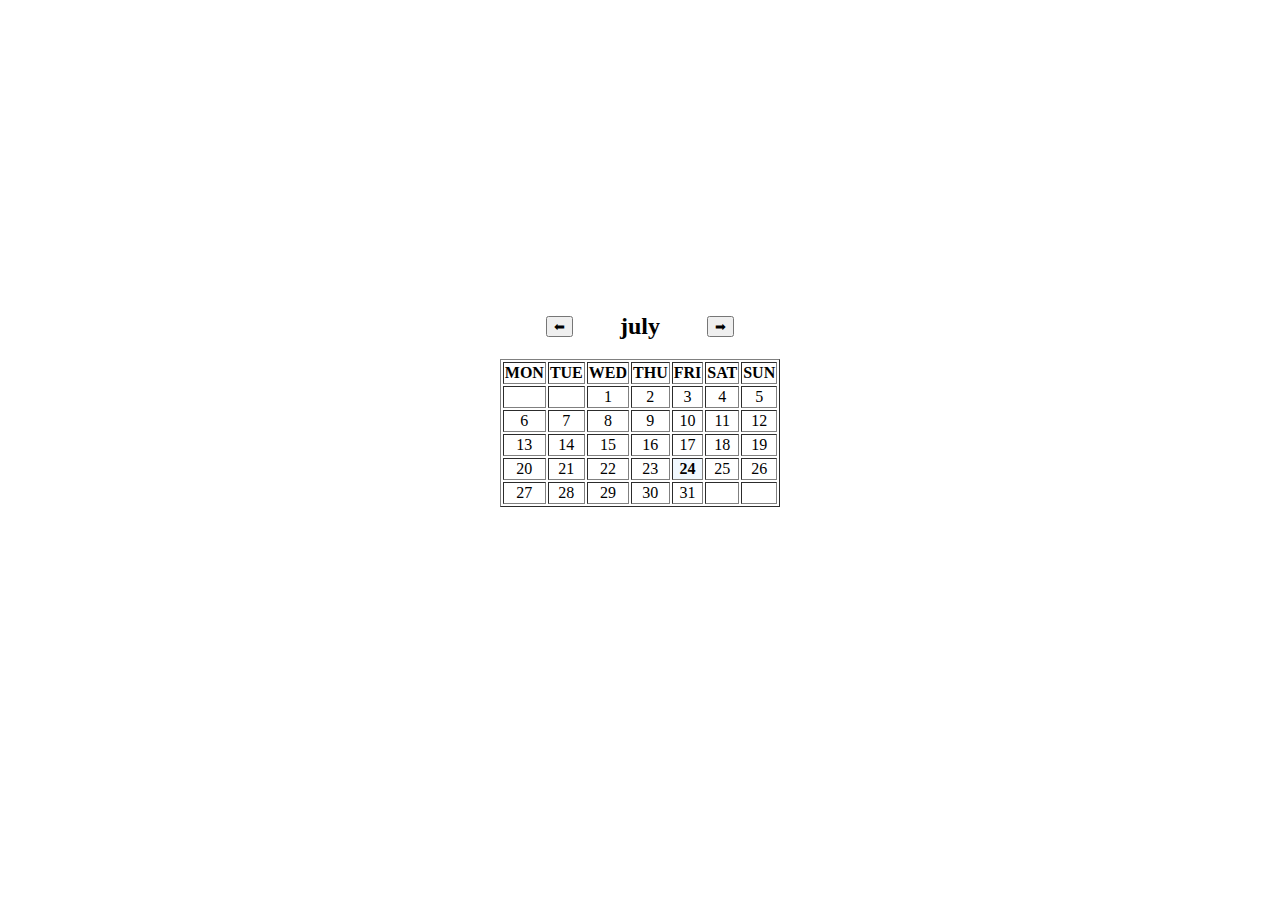
<file: calendar/index.html>
<!DOCTYPE html>
<html lang="en">
<head>
    <meta charset="UTF-8">
    <meta name="viewport" content="width=device-width, initial-scale=1.0">
    <title>Document</title>
    <link rel="stylesheet" href="main.css">
</head>
<body>
    <div id="calandar">
    <div id="moncontain">
    <button class="button" id="leftbtn">⬅</button>
    <div id="month"></div>
    <button class="button" id="rightbtn">➡</button></div>
        
    <div id="calendarbox"></div></div>
    <script src="main.js"></script>
</body>
</html>
</file>
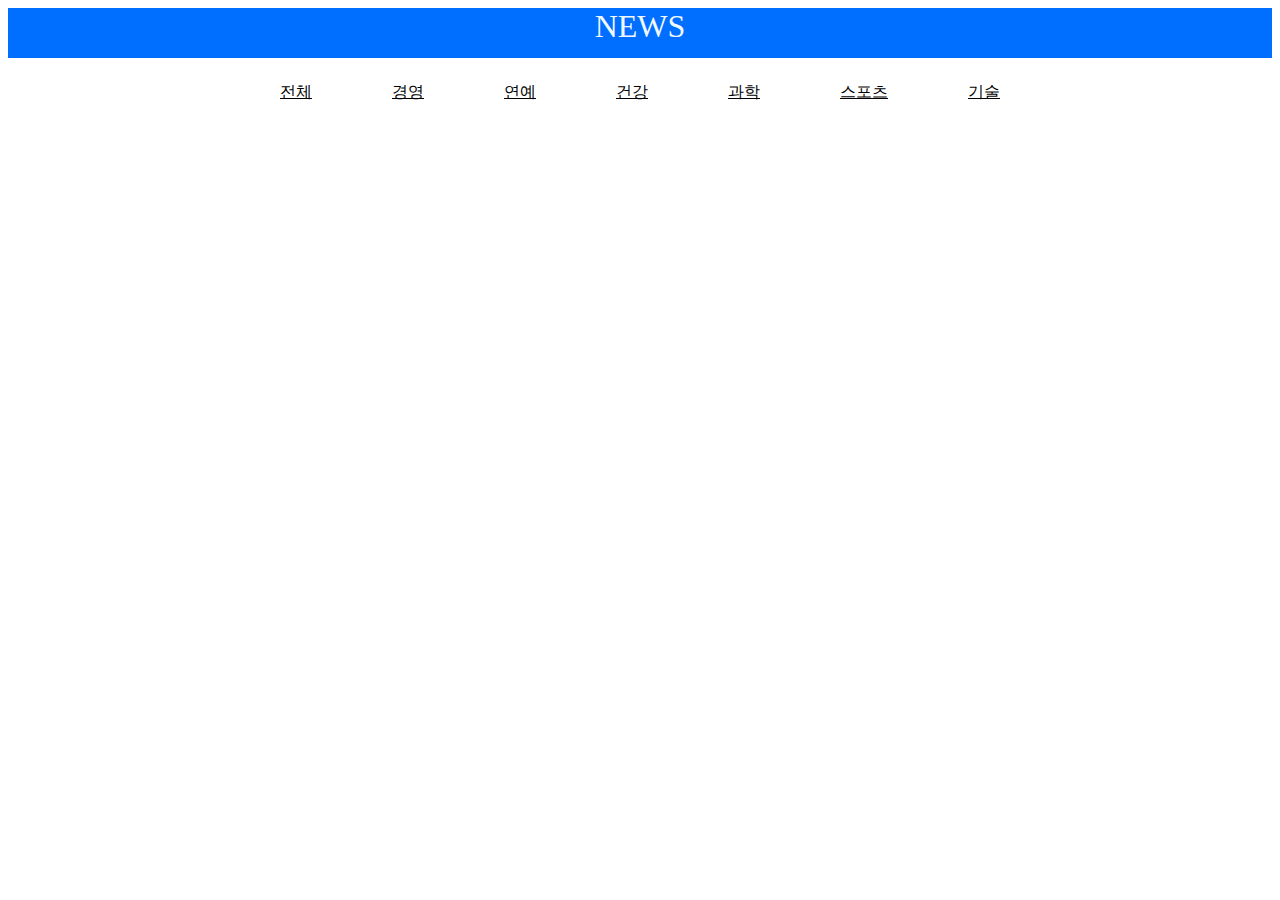
<file: newsViewer/index.html>
<!DOCTYPE html>
<html lang="en">
<head>
    <meta charset="UTF-8">
    <meta name="viewport" content="width=device-width, initial-scale=1.0">
    <title>news viewer</title>
   <link rel="stylesheet" href="index.css">
</head>
<body>
    <div id="app">
    <header>NEWS</header>
    <nav id="nav"></nav>
    <section id="news"></section>
</div>
<script type="module" src="index.js"></script>
</body>
</html>
</file>
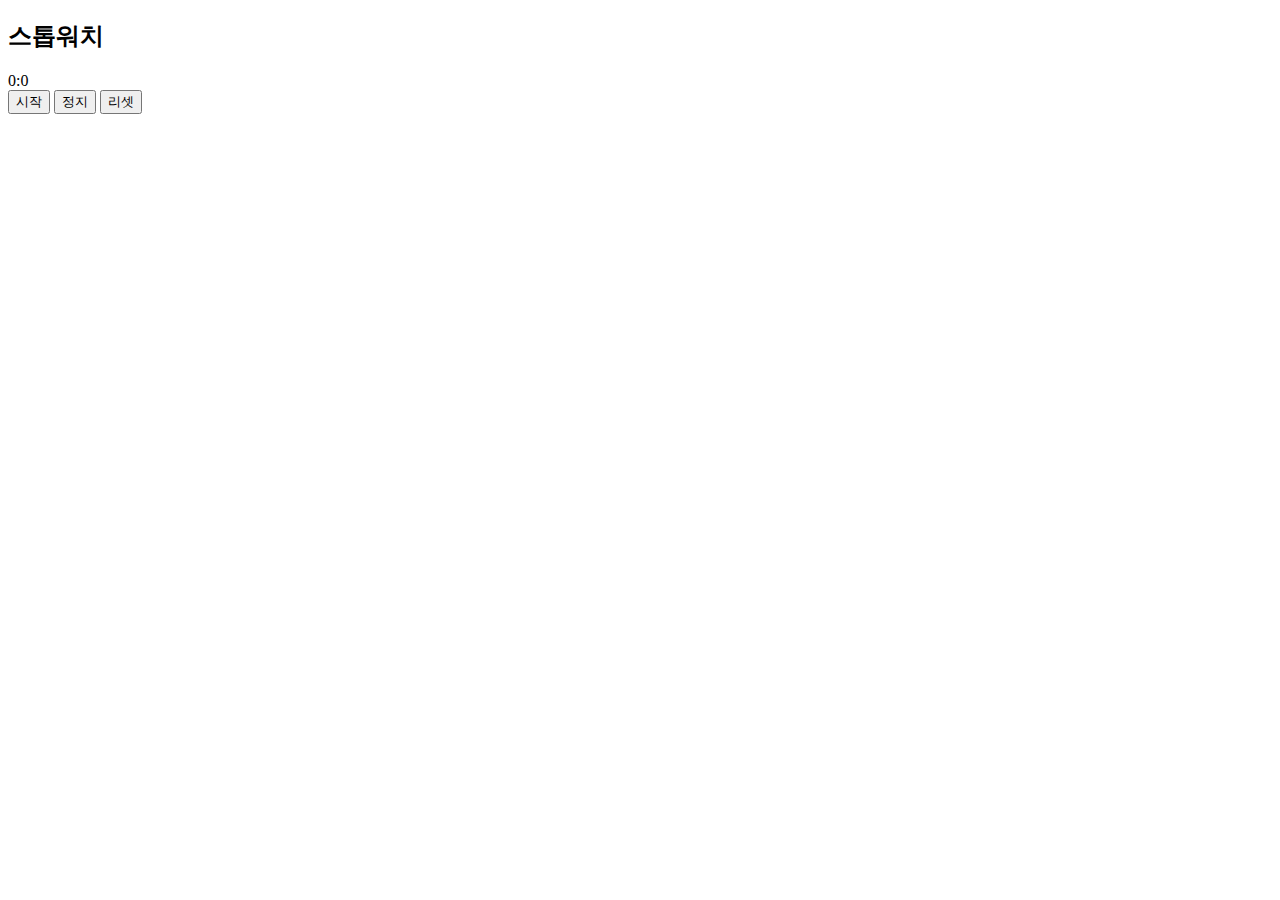
<file: stopwatch/index.html>
<!DOCTYPE html>
<html lang="en">

<head>
    <meta charset="UTF-8">
    <meta name="viewport" content="width=device-width, initial-scale=1.0">
    <title>스톱워치</title>
</head>

<body>
    <div id="wrapper">
        <h2>스톱워치</h2>
        <div><span id="seconds">0</span>:<span id="tens">0</span></div>
       <button id="start-button">시작</button> <button id="stop-button">정지</button> <button id="reset-button">리셋</button>
    </div>
    <script src="script.js"></script>
</body>

</html>
</file>
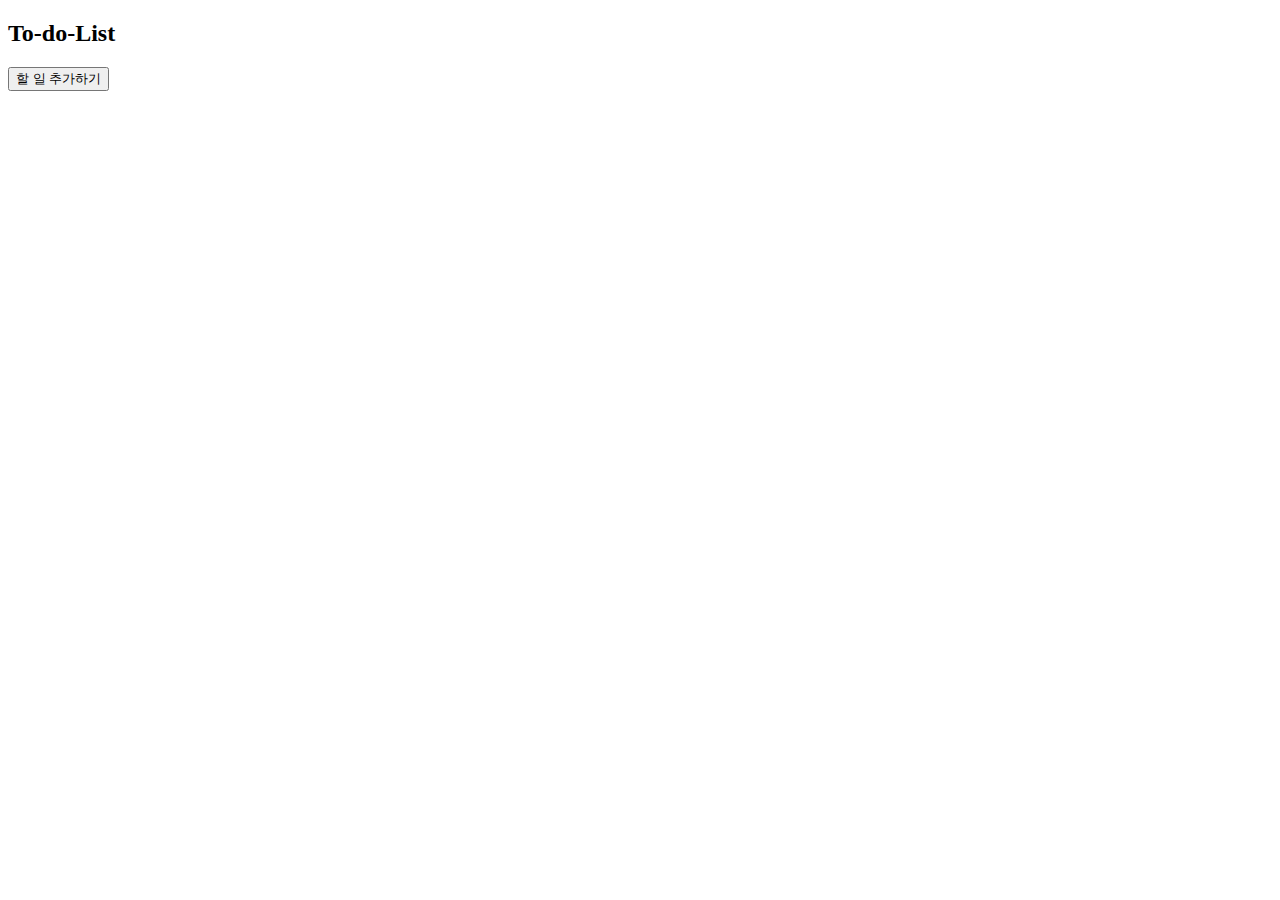
<file: todo-list/index.html>
<!DOCTYPE html>
<html lang="en">
<head>
    <meta charset="UTF-8">
    <meta name="viewport" content="width=device-width, initial-scale=1.0">
    <title>to do</title>
    <link rel="stylesheet" href="main.css">
</head>
<body>
    <h2>To-do-List</h2>
    <button id="create-btn">할 일 추가하기</button>
    <div id="list" class="to-do list"></div>
    <script src="main.js"></script>
</body>
</html>
</file>
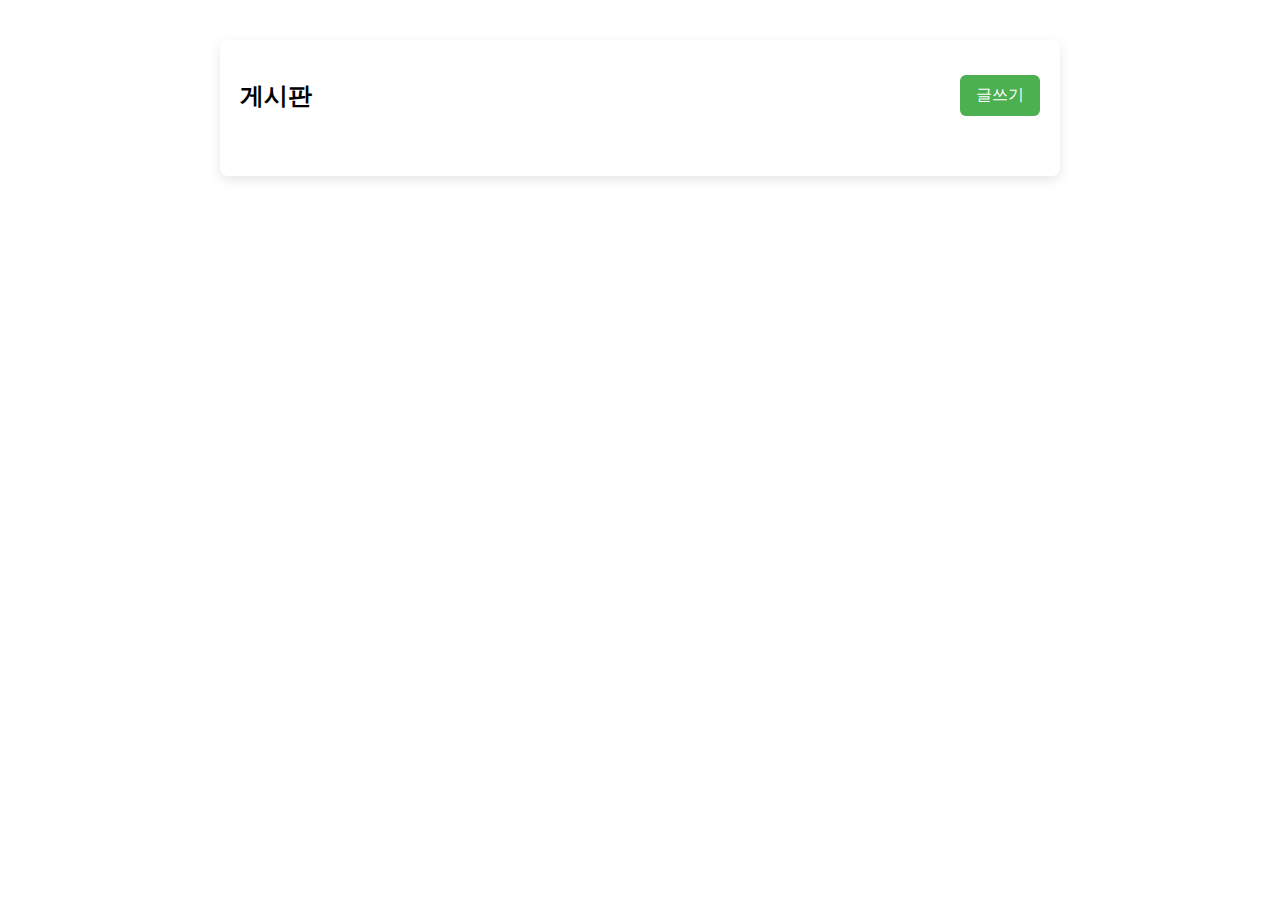
<file: board/list.html>
<!DOCTYPE html>
<html lang="en">
<head>
    <meta charset="UTF-8">
    <meta name="viewport" content="width=device-width, initial-scale=1.0">
    <title>Document</title>
    <link rel="stylesheet" href="list.css">
</head>
<body>
    <div class="container">
        <div class="board-header">
          <h2>게시판</h2>
          <a href="write.html" class="write-button">글쓰기</a>
        </div>
    
        <!-- 게시글 리스트 -->
        <div id="post-list" class="post-list">
          <!-- 게시글 항목 -->
        </div>
    </div>
    <script src="list.js"></script>
</body>
</html>
</file>
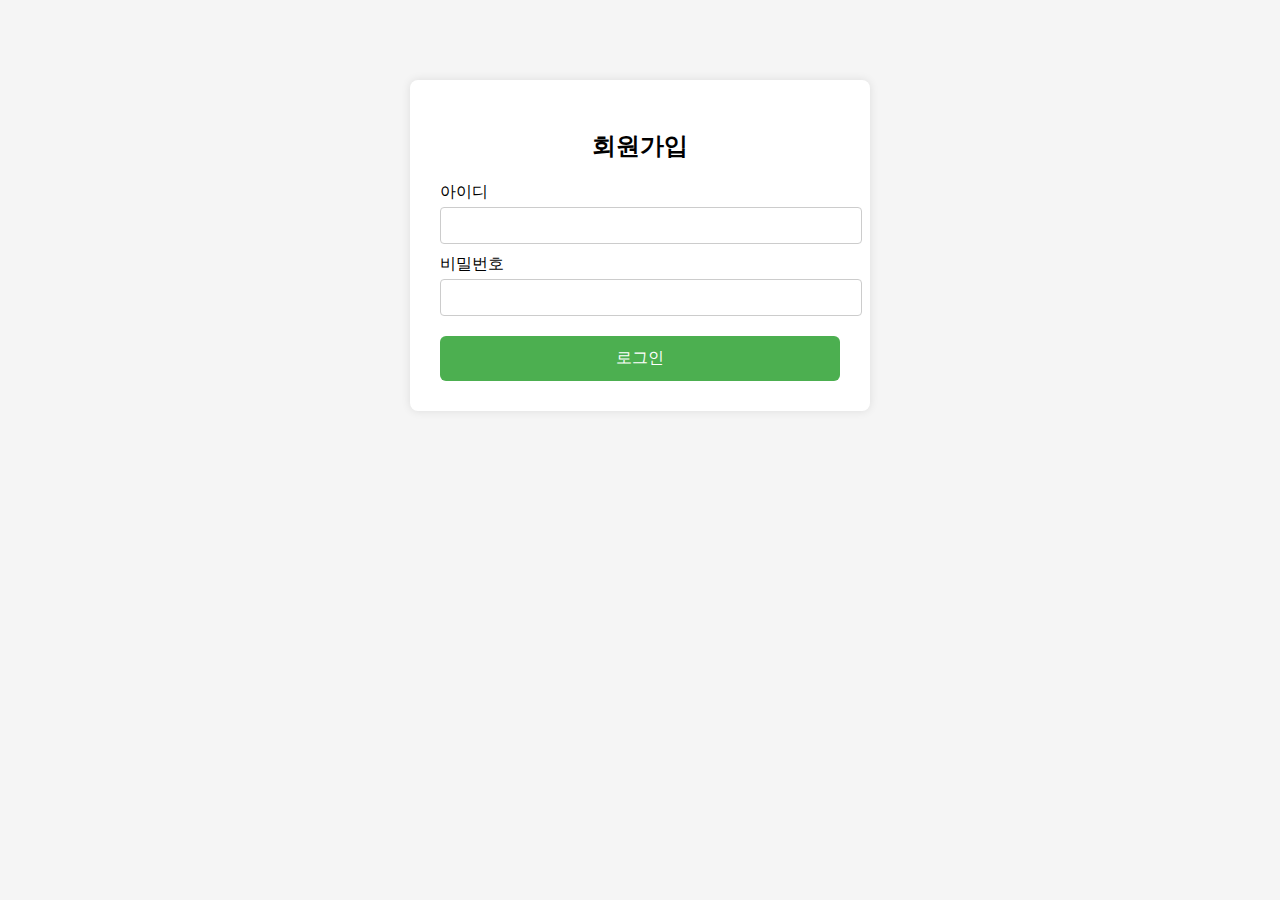
<file: board/login.html>
<!DOCTYPE html>
<html lang="en">
<head>
    <meta charset="UTF-8">
    <meta name="viewport" content="width=device-width, initial-scale=1.0">
    <title>Document</title>
    <link rel="stylesheet" href="register.css">
</head>
<body>
    <div class="container">
    <h2>회원가입</h2>
    <form id="login-form">
        <label for="username">아이디</label>
        <input type="text" id="username">
        <label for="password">비밀번호</label>
        <input type="password" id="password">
        <button type="submit">로그인</button>
    </form>
    </div>
    <script src="login.js"></script>
</body>
</html>
</file>
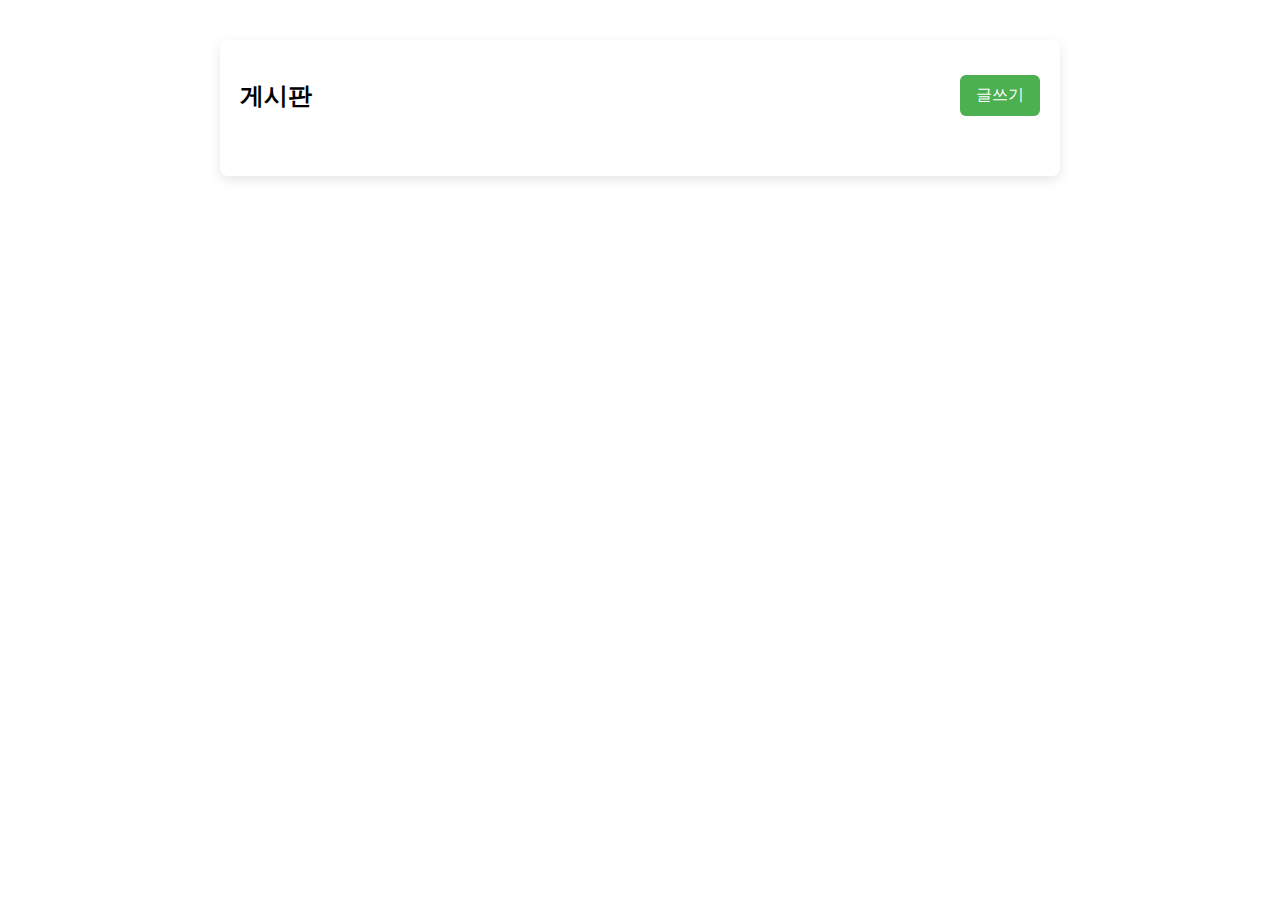
<file: board/post.html>
<!DOCTYPE html>
<html lang="en">
<head>
    <meta charset="UTF-8">
    <meta name="viewport" content="width=device-width, initial-scale=1.0">
    <title>게시글 상세보기</title>
    <link rel="stylesheet" href="post.css">
</head>
<body>
    <div class="container">
        <h2 id="post-title">제목 로딩 중...</h2>
        <p class="meta"><span id="post-writer">작성자</span> | <span id="post-date">날짜</span></p>
        <hr>
        <div id="post-content">내용 로딩 중..</div>
        <div class="back">
            <a href="list.html">게시판 목록</a>
        </div>
    </div>

    <script src="post.js"></script>
</body>
</html>
</file>
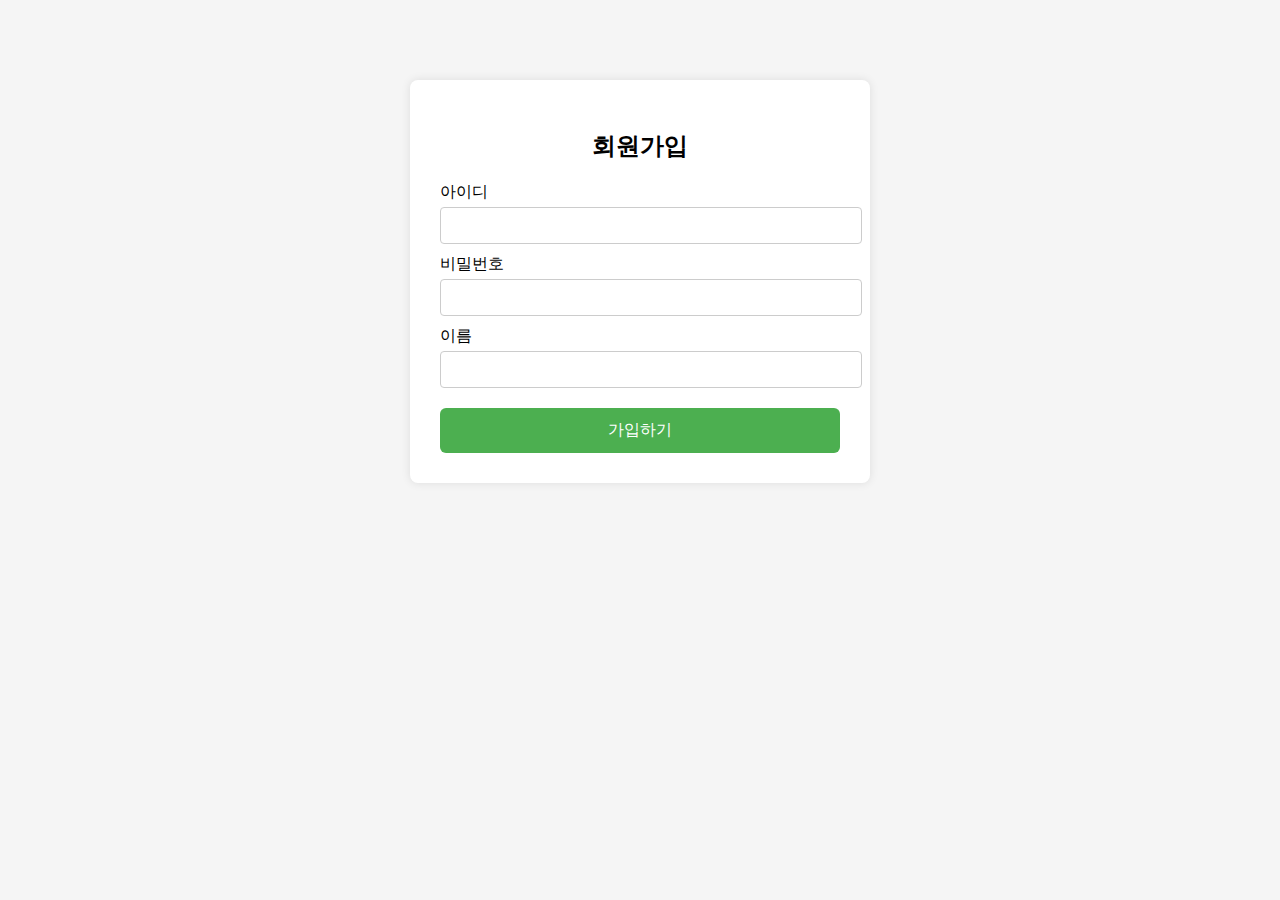
<file: board/register.html>
<!DOCTYPE html>
<html lang="en">
<head>
    <meta charset="UTF-8">
    <meta name="viewport" content="width=device-width, initial-scale=1.0">
    <title>Document</title>
    <link rel="stylesheet" href="register.css">
</head>
<body>
    <div class="container">
        <h2>회원가입</h2>
        <form id="register-form">
          <label for="username">아이디</label>
          <input type="text" id="username" required>
    
          <label for="password">비밀번호</label>
          <input type="password" id="password" required>
    
          <label for="name">이름</label>
          <input type="text" id="name" required>
    
          <button type="submit">가입하기</button>
        </form>
      </div>
    
      <script src="register.js"></script>
</body>
</html>
</file>
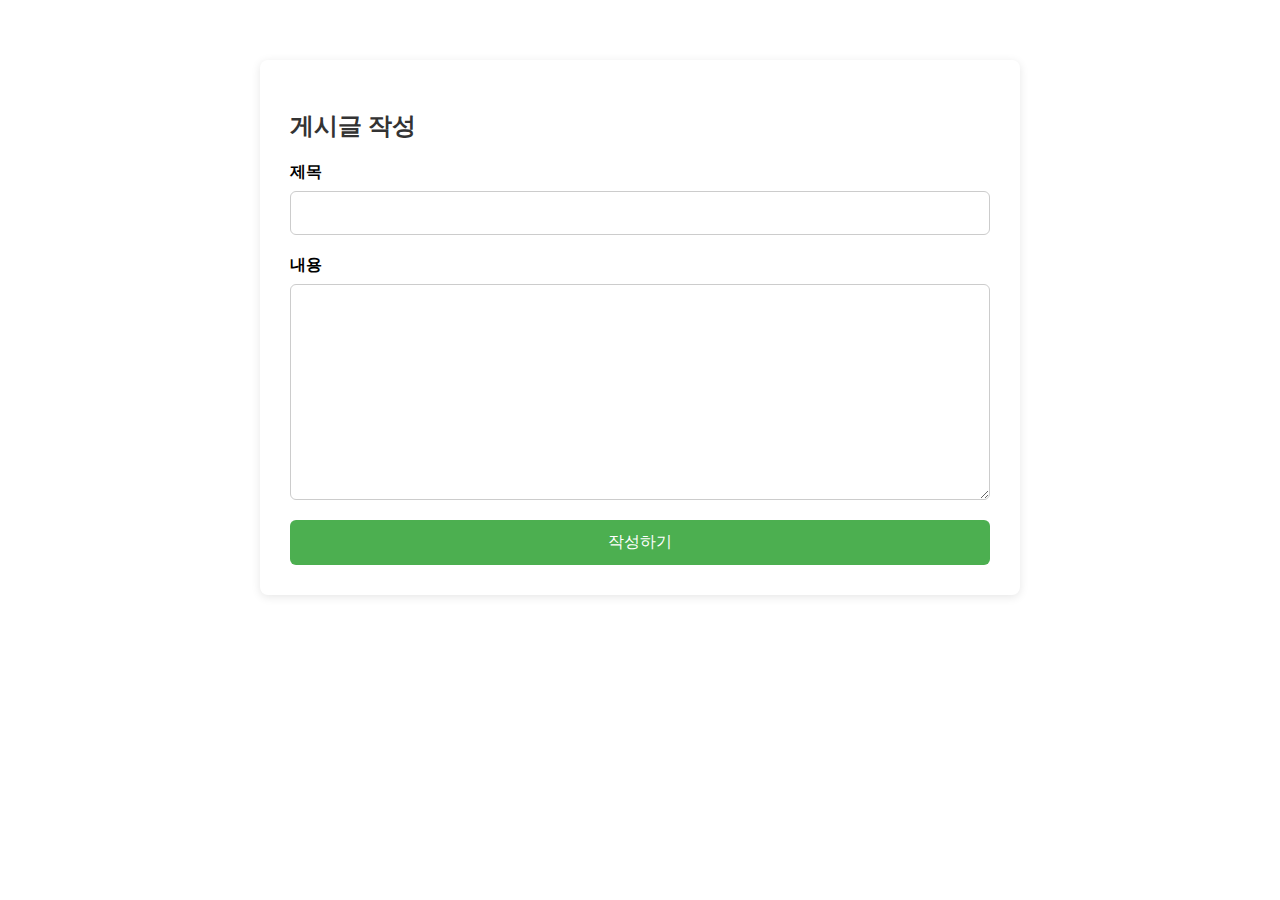
<file: board/write.html>
<!DOCTYPE html>
<html lang="en">
<head>
    <meta charset="UTF-8">
    <meta name="viewport" content="width=device-width, initial-scale=1.0">
    <title>Document</title>
    <link rel="stylesheet" href="write.css">
</head>
<body>
    <div class="container">
        <h2>게시글 작성</h2>
    
        <form id="write-form">
          <label for="title">제목</label>
          <input type="text" id="title" name="title" required />
    
          <label for="content">내용</label>
          <textarea id="content" name="content" rows="10" required></textarea>
    
          <button type="submit">작성하기</button>
        </form>
      </div>
    
      <script src="write.js"></script>
</body>
</html>
</file>
<file: calendar/main.css>
body{
    display: flex;
    justify-content: center;
    align-items: center;
    height: 800px;
    width: 390px;
    margin: 0 auto;
    /*background-color: black;*/
}
#month{
    text-align: center;
    display: inline-block;
}
.button{
    display: inline-block;
    margin: 0 auto;
}

#moncontain{
    display: flex;
    justify-content: center;
    align-items: center;
}

#today{
    background-color: aliceblue;
    font-weight: bold;
}
td{
    text-align: center;
    vertical-align: middle;
}
.button{
    display: inline-block;
}
</file>
<file: newsViewer/index.css>
header{
    height: 50px;
    background-color: #006eff;
    font-size: 200%;    
    color: aliceblue;
    text-align: center;
    
}

nav{
    justify-content: center;
    background-color: white;
    display: flex;
    padding: 1rem;
}

nav a {
    display: block;
    color: black;
    padding: 0.5rem;
    margin: 0 2rem;
}

nav a:hover {
color: blue;
font-weight: bold;
}

.button-arrow{
    padding: 1px;
    margin: 6px;
}

article {
    width: 60%; /* 또는 800px 정도 */
    margin: 0 auto;
}
</file>
<file: todo-list/main.css>
.complete input[type="text"] {
	text-decoration: line-through;
}
</file>
<file: board/list.css>
.container {
    max-width: 800px;
    margin: 40px auto;
    padding: 20px;
    background-color: #fff;
    box-shadow: 0 4px 12px rgba(0, 0, 0, 0.1);
    border-radius: 8px;
  }

  /* 헤더 스타일 */
.board-header {
  display: flex;
  justify-content: space-between;
  align-items: center;
  margin-bottom: 24px;
}

.write-button {
    background-color: #4caf50;
    color: white;
    text-decoration: none;
    padding: 10px 16px;
    border-radius: 6px;
    transition: background-color 0.3s;
  }

.post-list {
    display: flex;
    flex-direction: column;
    gap: 12px;
  }

/* 게시글 항목 */
.list-group-item {
    display: block;
    padding: 14px 18px;
    background-color: #f1f1f1;
    color: #333;
    text-decoration: none;
    border-radius: 6px;
    transition: background-color 0.3s;
  }

  .list-group-item:hover {
    background-color: #e0e0e0;
  }
</file>
<file: board/register.css>
body {
    background-color: #f5f5f5;
    margin: 0;
  }
  
  .container {
    max-width: 400px;
    margin: 80px auto;
    padding: 30px;
    background: white;
    border-radius: 8px;
    box-shadow: 0 0 10px rgba(0,0,0,0.1);
  }
  
  h2 {
    text-align: center;
    margin-bottom: 20px;
  }
  
  form label {
    display: block;
    margin-top: 10px;
  }
  
  input {
    width: 100%;
    padding: 10px;
    margin-top: 4px;
    border: 1px solid #ccc;
    border-radius: 4px;
  }
  
  button {
    width: 100%;
    margin-top: 20px;
    padding: 12px;
    background-color: #4caf50;
    color: white;
    font-size: 16px;
    border: none;
    border-radius: 6px;
    cursor: pointer;
  }
  
  button:hover {
    background-color: #43a047;
  }
</file>
<file: board/post.css>
.container{
    max-width: 800px;
    margin: 60px auto;
    padding: 30px;
    background-color: white;
    border-radius: 10px;
    box-shadow: 0 0 8px rgba(0,0,0,0.1);
}

h2{
    margin-bottom: 10px;
}

.meta{
    font-size: 0.9rem;
    color: #888;
}

#post-content{
    margin-top: 20px;
}

.back{
    margin-top: 40px;
    text-align: right;
}
</file>
<file: board/write.css>
.container {
    max-width: 700px;
    margin: 60px auto;
    padding: 30px;
    background: #fff;
    box-shadow: 0 2px 10px rgba(0,0,0,0.1);
    border-radius: 8px;
  }
  
  h2 {
    margin-bottom: 20px;
    color: #333;
  }
  
  form {
    display: flex;
    flex-direction: column;
  }
  
  label {
    margin-bottom: 8px;
    font-weight: bold;
  }
  
  input[type="text"],
  textarea {
    padding: 12px;
    margin-bottom: 20px;
    border: 1px solid #ccc;
    border-radius: 6px;
    font-size: 16px;
  }
  
  button {
    padding: 12px;
    background-color: #4caf50;
    color: white;
    border: none;
    font-size: 16px;
    border-radius: 6px;
    cursor: pointer;
    transition: background-color 0.3s;
  }
  
  button:hover {
    background-color: #45a049;
  }
</file>
